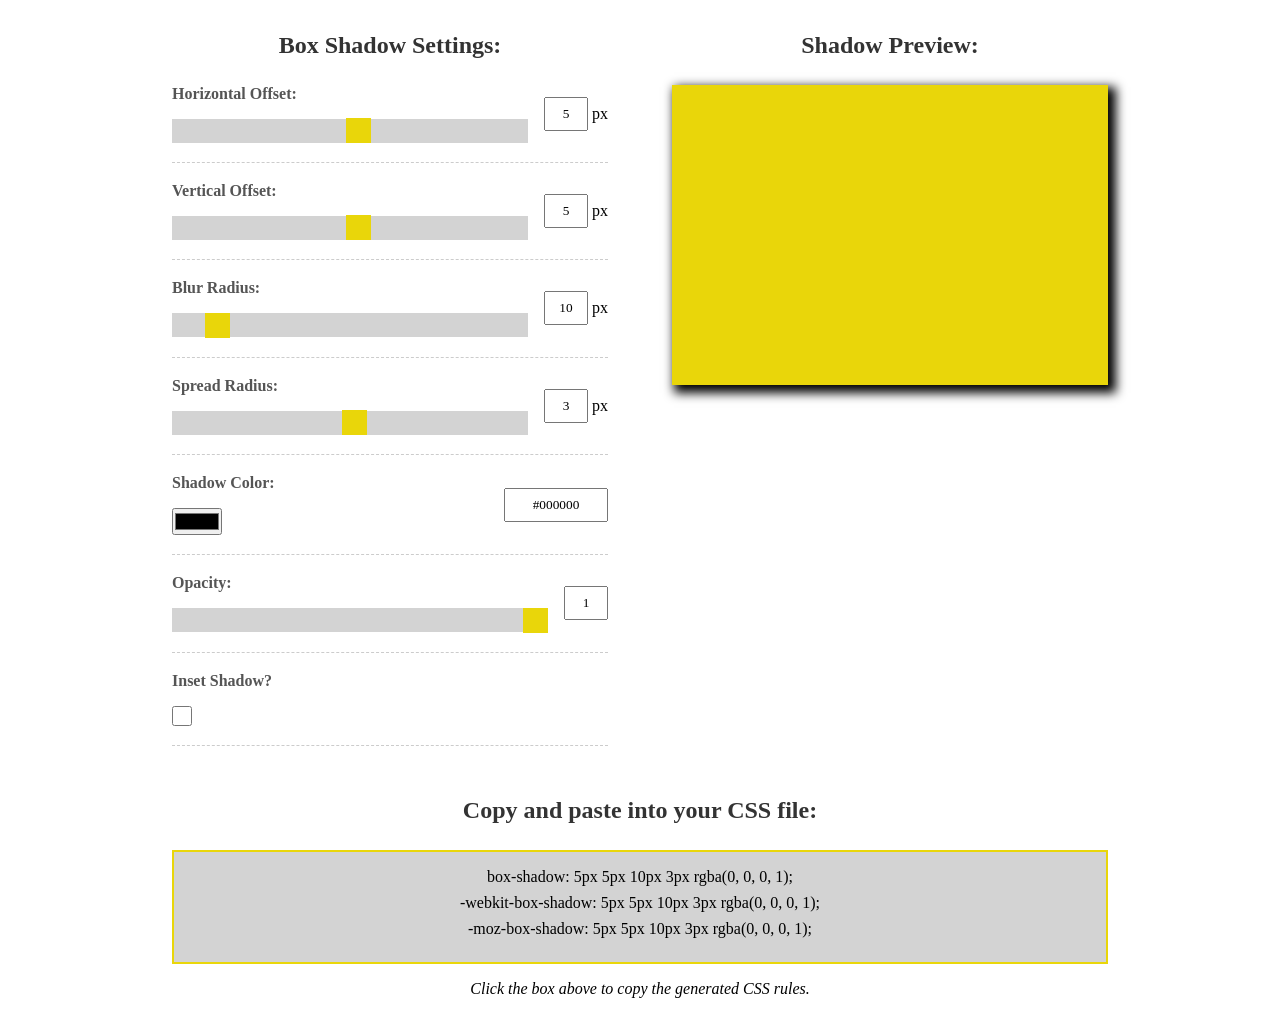
<file: BoxShadow/index.html>
<!doctype html>
<html lang="en">
  <head>
    <meta charset="UTF-8" />
    <meta http-equiv="X-UA-Compatible" content="IE=edge" />
    <meta name="viewport" content="width=device-width, initial-scale=1.0" />
    <title>Box Shadow Generator</title>
    <link rel="stylesheet" href="css/styles.css" />
    <script src="js/scripts.js" defer></script>
  </head>
  <body>
    <div id="box-shadow-generator">
      <div id="controls-container">
        <h2>Box Shadow Settings:</h2>

        <div class="form-control">
          <div class="range-input">
            <label for="horizontal">Horizontal Offset:</label>
            <input
              type="range"
              id="horizontal"
              name="horizontal"
              min="-100"
              max="100"
              value="5"
            />
          </div>
          <div class="reference-input">
            <input type="text" id="horizontal-value" name="horizontal-value" />
            <p>px</p>
          </div>
        </div>

        <div class="form-control">
          <div class="range-input">
            <label for="vertical">Vertical Offset:</label>
            <input
              type="range"
              id="vertical"
              name="vertical"
              min="-100"
              max="100"
              value="5"
            />
          </div>
          <div class="reference-input">
            <input type="text" id="vertical-value" name="vertical-value" />
            <p>px</p>
          </div>
        </div>

        <div class="form-control">
          <div class="range-input">
            <label for="blur">Blur Radius:</label>
            <input
              type="range"
              id="blur"
              name="blur"
              min="0"
              max="100"
              value="10"
            />
          </div>
          <div class="reference-input">
            <input type="text" id="blur-value" name="blur-value" />
            <p>px</p>
          </div>
        </div>

        <div class="form-control">
          <div class="range-input">
            <label for="spread">Spread Radius:</label>
            <input
              type="range"
              id="spread"
              name="spread"
              min="-100"
              max="100"
              value="3"
            />
          </div>
          <div class="reference-input">
            <input type="text" id="spread-value" name="spread-value" />
            <p>px</p>
          </div>
        </div>

        <div class="form-control">
          <div class="range-input">
            <label for="color">Shadow Color:</label>
            <input type="color" id="color" name="color" value="#000000" />
          </div>
          <div class="reference-input">
            <input type="text" id="color-value" name="color-value" />
          </div>
        </div>

        <div class="form-control">
          <div class="range-input">
            <label for="opacity">Opacity:</label>
            <input
              type="range"
              id="opacity"
              name="opacity"
              min="0"
              max="1"
              value="1"
              step="0.01"
            />
          </div>
          <div class="reference-input">
            <input type="text" id="opacity-value" name="opacity-value" />
          </div>
        </div>

        <div class="form-control">
          <div class="range-input">
            <label for="inset">Inset Shadow?</label>
            <input type="checkbox" id="inset" name="inset" />
          </div>
        </div>
      </div>

      <div id="preview">
        <h2>Shadow Preview:</h2>
        <div id="box"></div>
      </div>
    </div>

    <div id="generated-rule">
      <h2>Copy and paste into your CSS file:</h2>

      <div id="rules-area">
        <p id="rule">box-shadow: <span></span></p>
        <p id="webkit-rule">-webkit-box-shadow: <span></span></p>
        <p id="moz-rule">-moz-box-shadow: <span></span></p>
      </div>

      <p id="copy-instructions">
        Click the box above to copy the generated CSS rules.
      </p>
    </div>
  </body>
</html>
</file>
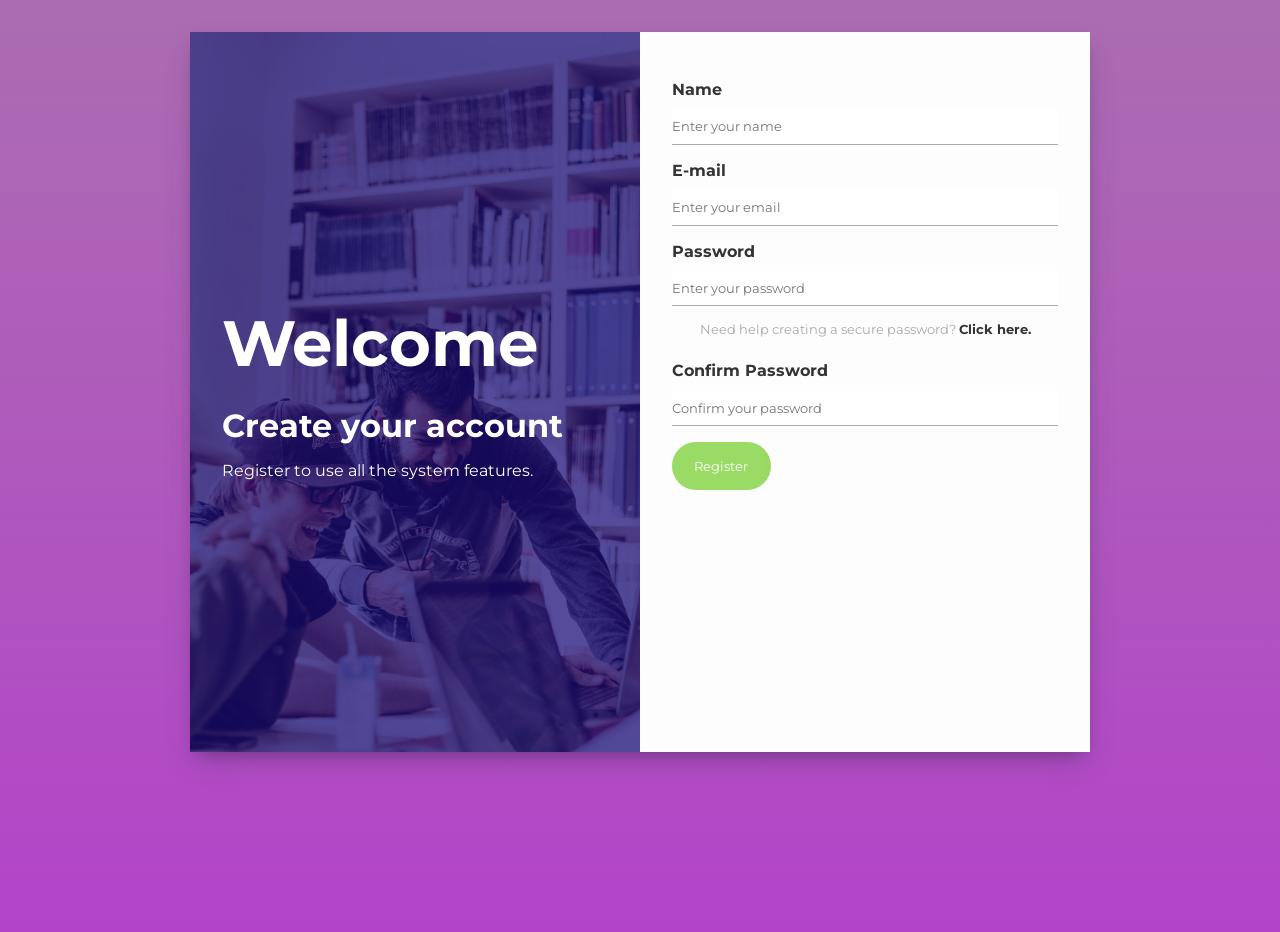
<file: password/index.html>
<!doctype html>
<html lang="en">
  <head>
    <meta charset="UTF-8" />
    <meta name="viewport" content="width=device-width, initial-scale=1.0" />
    <title>Password Generator</title>

    <link rel="preconnect" href="https://fonts.googleapis.com" />
    <link rel="preconnect" href="https://fonts.gstatic.com" crossorigin />

    <link
      href="https://fonts.googleapis.com/css2?family=Montserrat:wght@100..900&display=swap"
      rel="stylesheet"
    />

    <link rel="stylesheet" href="/password/css/styles.css" />

    <script src="js/scripts.js" defer></script>
  </head>

  <body>
    <div id="register-container">
      <!-- Banner -->
      <div id="register-banner">
        <div id="banner-layer">
          <div class="banner-content">
            <h1>Welcome</h1>
            <h2>Create your account</h2>
            <p>Register to use all the system features.</p>
          </div>
        </div>
      </div>

      <!-- Form -->
      <div id="register-form">
        <form>
          <h2></h2>

          <div class="form-control">
            <label for="name">Name</label>

            <input
              type="text"
              id="name"
              name="name"
              placeholder="Enter your name"
            />
          </div>

          <div class="form-control">
            <label for="email">E-mail</label>

            <input
              type="email"
              id="email"
              name="email"
              placeholder="Enter your email"
            />
          </div>

          <div class="form-control">
            <label for="password">Password</label>

            <input
              type="password"
              id="password"
              name="password"
              placeholder="Enter your password"
            />
          </div>

          <p>
            Need help creating a secure password?
            <span id="open-generate-password"> Click here. </span>
          </p>
          <div id="generate-options" class="hide">
            <p>Select options that you wish</p>

            <div class="form-control">
              <label for="length">Character count:</label>
              <input
                type="number"
                id="length"
                name="length"
                value="10"
                min="4"
                max="30"
              />
            </div>

            <div class="form-control">
              <label for="letters">Letters:</label>
              <input type="checkbox" id="letters" checked />
            </div>

            <div class="form-control">
              <label for="numbers">Numbers:</label>
              <input type="checkbox" id="numbers" checked />
            </div>

            <div class="form-control">
              <label for="symbols">Symbols:</label>
              <input type="checkbox" id="symbols" checked />
            </div>

            <button type="button" id="generate-password">
              Create Password
            </button>
          </div>
          <div id="generated-password" class="hide">
            <p>Here is your password:</p>
            <h4></h4>
            <button type="button" id="copy-password">Copy</button>
          </div>

          <div class="form-control">
            <label for="passwordconfirm"> Confirm Password </label>

            <input
              type="password"
              id="passwordconfirm"
              name="passwordconfirm"
              placeholder="Confirm your password"
            />
          </div>

          <input type="submit" value="Register" />
        </form>
      </div>
    </div>
  </body>
</html>
</file>
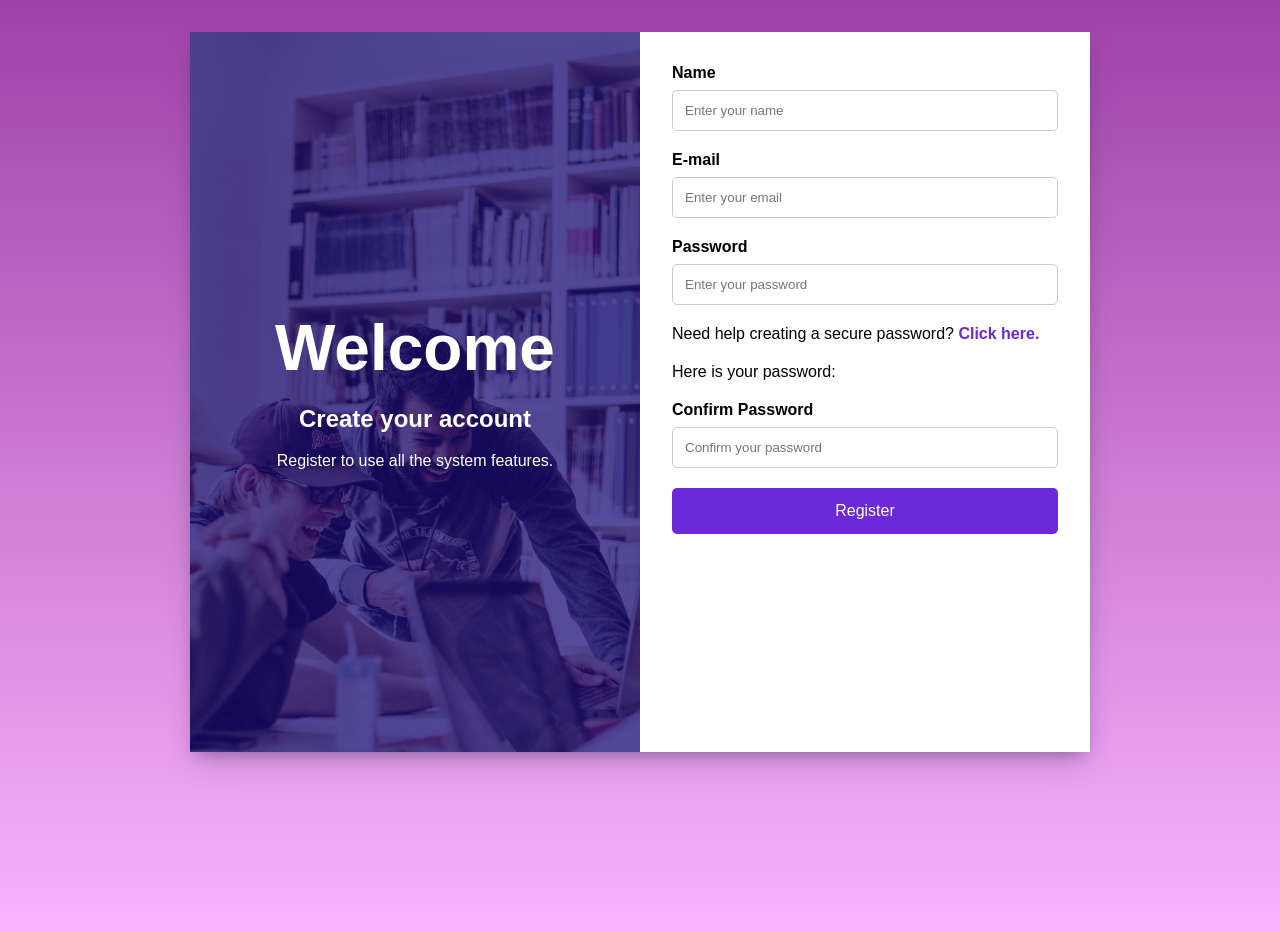
<file: password_AI/index.html>
<!DOCTYPE html>
<html lang="en">
<head>
    <meta charset="UTF-8">
    <meta name="viewport" content="width=device-width, initial-scale=1.0">

    <title>Password Generator</title>

    <link rel="stylesheet" href="/password_AI/css/styles.css">
    <script src="js/scripts.js" defer></script>
</head>

<body>

<div id="register-container">

    <!-- Banner -->
    <div id="register-banner">
        <div id="banner-layer">
            <h1>Welcome</h1>
            <h2>Create your account</h2>

            <p>
                Register to use all the system features.
            </p>
        </div>
    </div>

    <!-- Formulário -->
    <div id="register-form">

        <form>

            <div class="form-control">
                <label for="name">Name</label>

                <input
                    type="text"
                    id="name"
                    name="name"
                    placeholder="Enter your name">
            </div>

            <div class="form-control">
                <label for="email">E-mail</label>

                <input
                    type="email"
                    id="email"
                    name="email"
                    placeholder="Enter your email">
            </div>

            <div class="form-control">
                <label for="password">Password</label>

                <input
                    type="password"
                    id="password"
                    name="password"
                    placeholder="Enter your password">
            </div>

            <p>
                Need help creating a secure password?

                <span id="generate-password">
                    Click here.
                </span>
            </p>

            <div id="generated-password">
                <p>Here is your password:</p>
                <h4></h4>
            </div>

            <div class="form-control">
                <label for="passwordconfirm">
                    Confirm Password
                </label>

                <input
                    type="password"
                    id="passwordconfirm"
                    name="passwordconfirm"
                    placeholder="Confirm your password">
            </div>

            <input
                type="submit"
                value="Register">

        </form>

    </div>

</div>

</body>
</html>
</file>
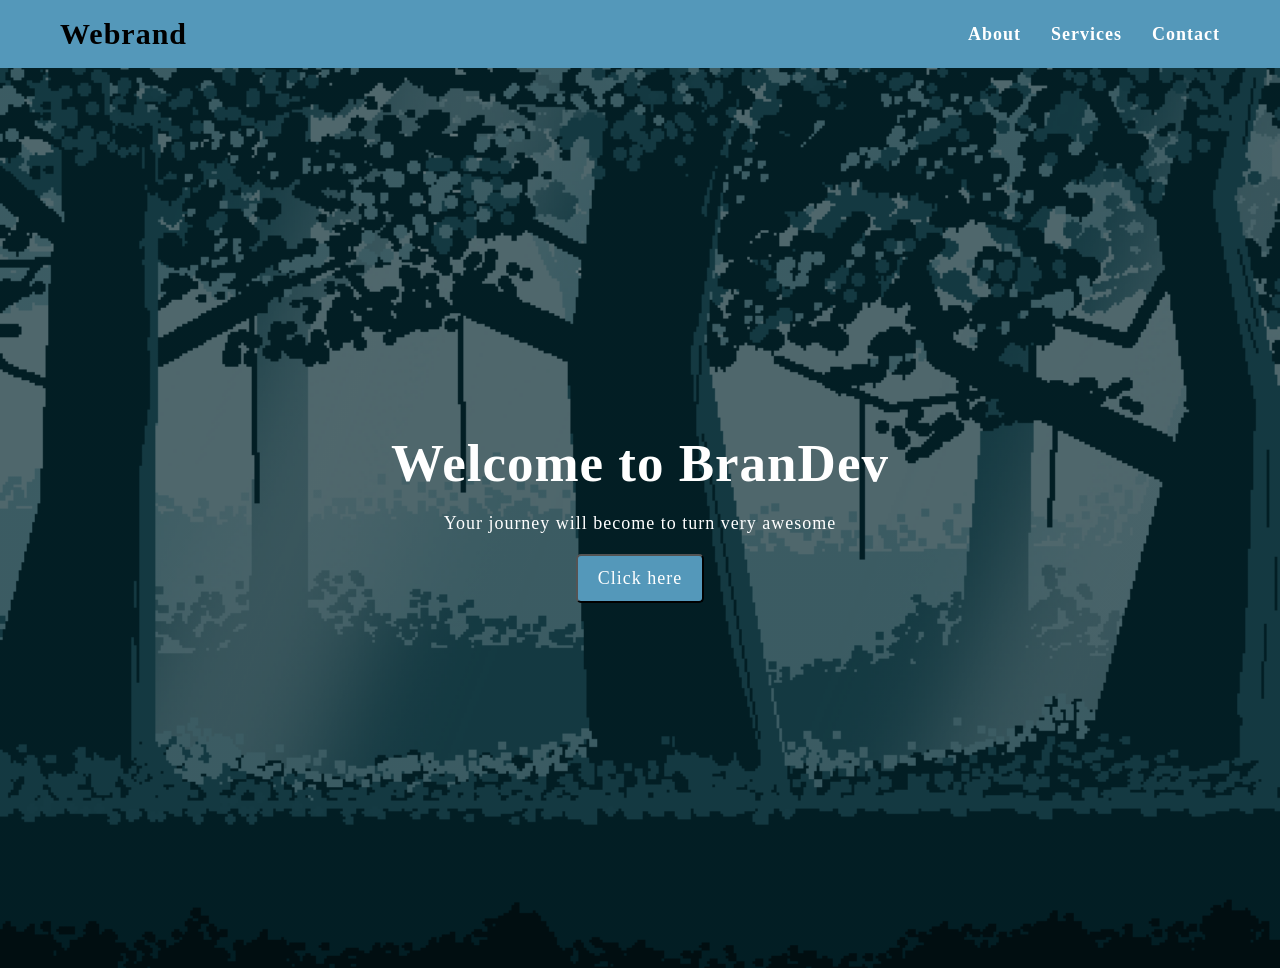
<file: Landing_Page/html/index.html>
<!DOCTYPE html>
<html lang="en">
<head>
    <meta charset="UTF-8">
    <meta name="viewport" content="width=device-width, initial-scale=1.0">
    <link rel="stylesheet" href="/Landing_Page/css/styles.css" />
    <title>Website Landing page html & css</title>
</head>
<body>
    <header class="navbar"> <!-- used to define the introductory content of a document or a section -->
        <!-- ID = single element and Class = Multiply elements  -->
         <!-- The id and class attributes in HTML are used for element identification and styling. The id attribute uniquely identifies a single element, while the class attribute can be applied to multiple elements -->
        <h1 class="logo">Webrand</h1>
        <nav>
        <ul> <!-- unordered list - it´s used to create lists where the order of items doesn´t matter, such as bullet-point lists. Each item in the list is denoted by the <li> (list item) tag.-->
        <li><a href="#">About</a></li>          
        <li><a href="#">Services</a></li>          
        <li><a href="#">Contact</a></li>               
        </ul>
        </nav>
    </header>
    <section class="hero"> <!-- The <section> HTML element represents a generic standalone section of a document, which doesn't have a more specific semantic element to represent it.
        
        or a structural HTML element used to group together related elements. Each <section> typically includes one or more heading elements and additional elements presenting related content.--> 
            <!-- Example: -->
            <h1>Welcome to BranDev</h1>
            <p>Your journey will become to turn very awesome</p>
            <button class="button">Click here</button>
    </section>
</body>
</html>
</file>
<file: BoxShadow/css/styles.css>
* {
  font-family: "Verdana";
  margin: 0;
  padding: 0;
}

h2 {
  margin-bottom: 1.6rem;
  text-align: center;
  color: #333;
}

#box-shadow-generator {
  display: flex;
  max-width: 1000px;
  margin: 0 auto;
}

#controls-container,
#preview {
  flex: 1;
  padding: 2rem;
}

/* Controls */
.form-control {
  display: flex;
  padding-bottom: 1.2rem;
  margin-bottom: 1.2rem;
  border-bottom: 1px dashed #ccc;
}

.form-control label {
  font-weight: bold;
  margin-bottom: 1rem;
  color: #555;
}

.range-input {
  display: flex;
  flex-direction: column;
  flex: 1;
}

.range-input input[type="range"] {
  -webkit-appearance: none;
  appearance: none; 
  width: 100%;
  height: 24px;
  background: #d3d3d3;
  outline: none;
}

.range-input input[type="range"]::-webkit-slider-thumb {
  -webkit-appearance: none;
  appearance: none;
  width: 25px;
  height: 25px;
  background: #e9d60a;
  cursor: pointer;
}

.reference-input {
  display: flex;
  align-items: center;
}

.reference-input p {
  margin-left: 4px;
}

.form-control input[type="text"] {
  height: 30px;
  width: 40px;
  margin-left: 1rem;
  text-align: center;
}

/* Common */
#color-value {
  min-width: 100px;
}

#inset {
  align-self: flex-start;
  width: 20px;
  height: 20px;
}

/* Preview */
#box {
  width: 100%;
  height: 300px;
  background-color: #e9d60a;
}

/* Generated Rules */
#generated-rule {
  text-align: center;
  margin-bottom: 2rem;
  padding: 0 2rem;
}

#generated-rule p {
  margin-bottom: 0.5rem;
}

#rules-area {
  background-color: #d3d3d3;
  max-width: 900px;
  margin: 0 auto;
  border: 2px solid #e9d60a;
  padding: 1rem;
  cursor: pointer;
  transition: 0.4s;
}

#rules-area:hover {
  background-color: #dfdfdf;
}

#copy-instructions {
  margin-top: 1rem;
  font-style: italic;
}

/* Responsive */
@media (max-width: 425px) {
  #controls-container,
  #preview {
    padding: 1rem 2rem;
  }

  #box-shadow-generator {
    flex-direction: column;
  }

  #box {
    width: 60%;
    height: 200px;
    margin: 0 auto;
  }

  #generated-rule {
    margin-top: 1.5rem;
  }
}
</file>
<file: password/css/styles.css>
* {
  font-family: "Montserrat", sans-serif;
  padding: 0;
  margin: 0;
  box-sizing: border-box;
  color: #333;
}

html,
body {
  height: auto;
  min-height: 100vh;
}

html {
  background: linear-gradient(180deg, #ab6db1 0%, #b344c9 100%);
}

input:focus {
  outline: none;
}

#register-container {
  max-width: 900px;
  min-height: 80vh;
  margin: 2rem auto;
  display: flex;
  box-shadow:
    rgba(50, 50, 93, 0.25) 0px 13px 27px -5px,
    rgba(0, 0, 0, 0.3) 0px 8px 16px -8px;
}

#register-banner {
  background: url("../img/bg-form.jpg");
  background-size: cover;
  background-position: center;
  width: 50%;
}

#banner-layer {
  background-color: rgba(25, 11, 122, 0.7);
  height: 100%;
  padding: 2rem;
  display: flex;
  align-items: center;
}

.banner-content {
  color: white;
}

#register-banner h1 {
  font-size: 4rem;
  margin-bottom: 1.5rem;
  color: #fff;
  word-spacing: normal;
}

#register-banner h2 {
  font-size: 2rem;
  color: #fff;
  margin-bottom: 1rem;
}

#register-banner p {
  color: #fff;
}

#register-form {
  background-color: #fdfdfd;
  padding: 2rem;
  width: 50%;
  display: flex;
  flex-direction: column;
}

#register-form h2 {
  text-align: center;
  margin-bottom: 1rem;
  font-size: 2.2rem;
}

#register-form p {
  text-align: center;
  margin-bottom: 1.5rem;
  color: #aaa;
  font-size: 0.8rem;
}

.form-control {
  margin-bottom: 1rem;
  display: flex;
  flex-direction: column;
}

.form-control label {
  font-weight: bold;
  margin-bottom: 0.6rem;
}

.form-control input {
  border: none;
  border-bottom: 1px solid #aaa;
  padding: 0.6rem 0;
}

#open-generate-password {
  font-weight: bold;
  cursor: pointer;
  transition: 0.4s;
}

#open-generate-password:hover {
  color: #0099ff;
}

/* Generated Password */
#register-form #generated-password {
  border: 1px solid #0099ff;
  border-radius: 4px;
  font-weight: bold;
  font-size: 1.2rem;
  padding: 0.4rem;
  color: #333;
  text-align: center;
  margin-bottom: 1rem;
  display: none;
}

#register-form #generated-password p {
  color: #81d340;
  margin-bottom: 0.5rem;
}

/* Buttons */
#register-form input[type="submit"],
#generate-password,
#copy-password {
  background-color: #81d340;
  color: #fff;
  opacity: 0.8;
  border: none;
  border-radius: 2rem;
  padding: 1rem 1.4rem;
  max-width: 150px;
  cursor: pointer;
  align-self: flex-end;
  transition: 0.4s;
}

#register-form input[type="submit"]:hover,
#generate-password:hover {
  opacity: 1;
}

/* Password Generator Options */
#generate-options {
  margin-bottom: 1rem;
  padding: 1rem;
  border: 1px solid #ddd;
}

#generate-options .form-control {
  flex-direction: row;
  justify-content: space-between;
  align-items: center;
}

#generate-options label {
  font-size: 0.8rem;
}

#generate-options input[type="number"] {
  width: 60px;
  text-align: center;
  border: 1px solid #ccc;
}

#generate-password {
  background-color: #0097ff;
  display: block;
  margin: 0 auto;
}

/* Copy Password Button */
#copy-password {
  margin: 1rem auto;
  background-color: transparent;
  border: 2px solid #81d340;
  color: #81d340;
  padding: 0.5rem 1rem;
}

/* Hide Elements */
.hide {
  display: none;
}
</file>
<file: password_AI/css/styles.css>
*{
    margin:0;
    padding:0;
    box-sizing:border-box;
    font-family:"Montserrat",sans-serif;
}

html,
body{
    min-height:100vh;
}

body{
    background:linear-gradient(
        180deg,
        rgb(160,65,168) 0%,
        #f9b3ff 100%
    );
}

input:focus{
    outline:none;
}

#register-container{

    max-width:900px;
    min-height:80vh;

    margin:2rem auto;

    display:flex;

    box-shadow:
    rgba(50,50,93,.25) 0px 13px 27px -5px,
    rgba(0,0,0,.3) 0px 8px 16px -8px;
}

#register-banner{

    width:50%;

    background-image:url("../img/bg-form.jpg");
    background-size:cover;
    background-position:center;
}

#banner-layer{

    height:100%;

    background:rgba(25,11,122,.7);

    display:flex;
    flex-direction:column;
    justify-content:center;
    align-items:center;

    text-align:center;

    padding:2rem;
}

#banner-layer h1{

    color:white;
    font-size:4rem;
    margin-bottom:20px;
}

#banner-layer h2{

    color:white;
    margin-bottom:15px;
}

#banner-layer p{

    color:white;
    line-height:1.6;
}

#register-form{

    width:50%;

    background:white;

    padding:2rem;
}

.form-control{

    display:flex;
    flex-direction:column;

    margin-bottom:20px;
}

.form-control label{

    margin-bottom:8px;
    font-weight:600;
}

.form-control input{

    padding:12px;

    border:1px solid #CCC;
    border-radius:5px;
}

#generate-password{

    color:#6d28d9;
    font-weight:bold;
    cursor:pointer;
}

#generated-password{

    margin:20px 0;
}

input[type="submit"]{

    width:100%;

    padding:14px;

    border:none;

    border-radius:5px;

    background:#6d28d9;

    color:white;

    cursor:pointer;

    font-size:16px;
}
</file>
<file: Landing_Page/css/styles.css>
* {
    padding: 0px;
    margin: 0px;
    font-family: Georgia; 
    box-sizing: border-box;
    letter-spacing: 1px; 
}

/* People use * {} to apply styles to all elements at once.
It removes default browser spacing (margin/padding) and makes layouts predictable.
It’s a quick way to start from a clean, controlled base in CSS. */
.navbar {
    background-color: #5498ba;
    padding: 17px 60px;
    display: flex;
    justify-content: space-between;
    align-items: center; 
}

/* 
padding adds space inside the navbar (15px top/bottom, 60px left/right).
It keeps content away from the edges so it doesn’t look cramped.
It makes the navbar taller and more visually comfortable.
display: flex puts items in a row and makes layout easier to control.
justify-content: space-between pushes items to left and right edges.
align-items: center centers items vertically, while padding and background style the bar. */

.navbar .logo {
    font-size: 30px;
    color: #000000; 
}

.navbar ul {
    list-style: none;
    display: flex;
    gap: 30px; 
}

.navbar ul li a {
    color: #ffffff;
    text-decoration: none;
    font-size: 18px; 
    font-weight: bold;
    transition: 0.3s ease; /* text animation with hover */  
}

/* 
Styles the navbar links (a) inside the list
Makes text white, bold, and larger (18px)
Removes underline for a cleaner look */

/* Removes bullets (list-style: none) from the list.
Uses display: flex to place items in a row.
Adds gap: 30px to create space between each item.

“Bullets” are the little dots or symbols that appear before items in a list.*/

.navbar ul li a:hover {
    color: #1a3340; 
}

/* Hover is when your mouse goes over an element on the screen.

In CSS, you use :hover to change the style at that moment. */

/* For background image */

.hero {
    height: 100vh;
   background-image: linear-gradient(rgba(0, 0, 0, 0.4), rgba(0, 0, 0, 0.4)), url('../img/background-image.jpeg');
    display: flex;
    justify-content: center;
    align-items: center;
    text-align: center;
    flex-direction: column; 
    background-size: cover; 
    background-repeat: no-repeat; 
    background-position: center; 
    color: #fff; 
}

/* 🧠 Simple difference:
cover → controls how an image fills space
flex-direction: column → controls how elements are arranged */

.hero h1 {
    font-size: 53px; 
}


.hero p {
    font-size: 18px;
    margin: 20px 0px; 
}

.button {
    display: flex;
    padding: 12px 20px;
    background-color: #5498ba;
    color: #fff;
    font-size: 18px;
    letter-spacing: 1px;
    text-decoration: none;
    border-radius: 5px;
    transition: 0.3s ease;
}

.button:hover {
    background-color: #fff;
    color: #1a3340; 
}
</file>
